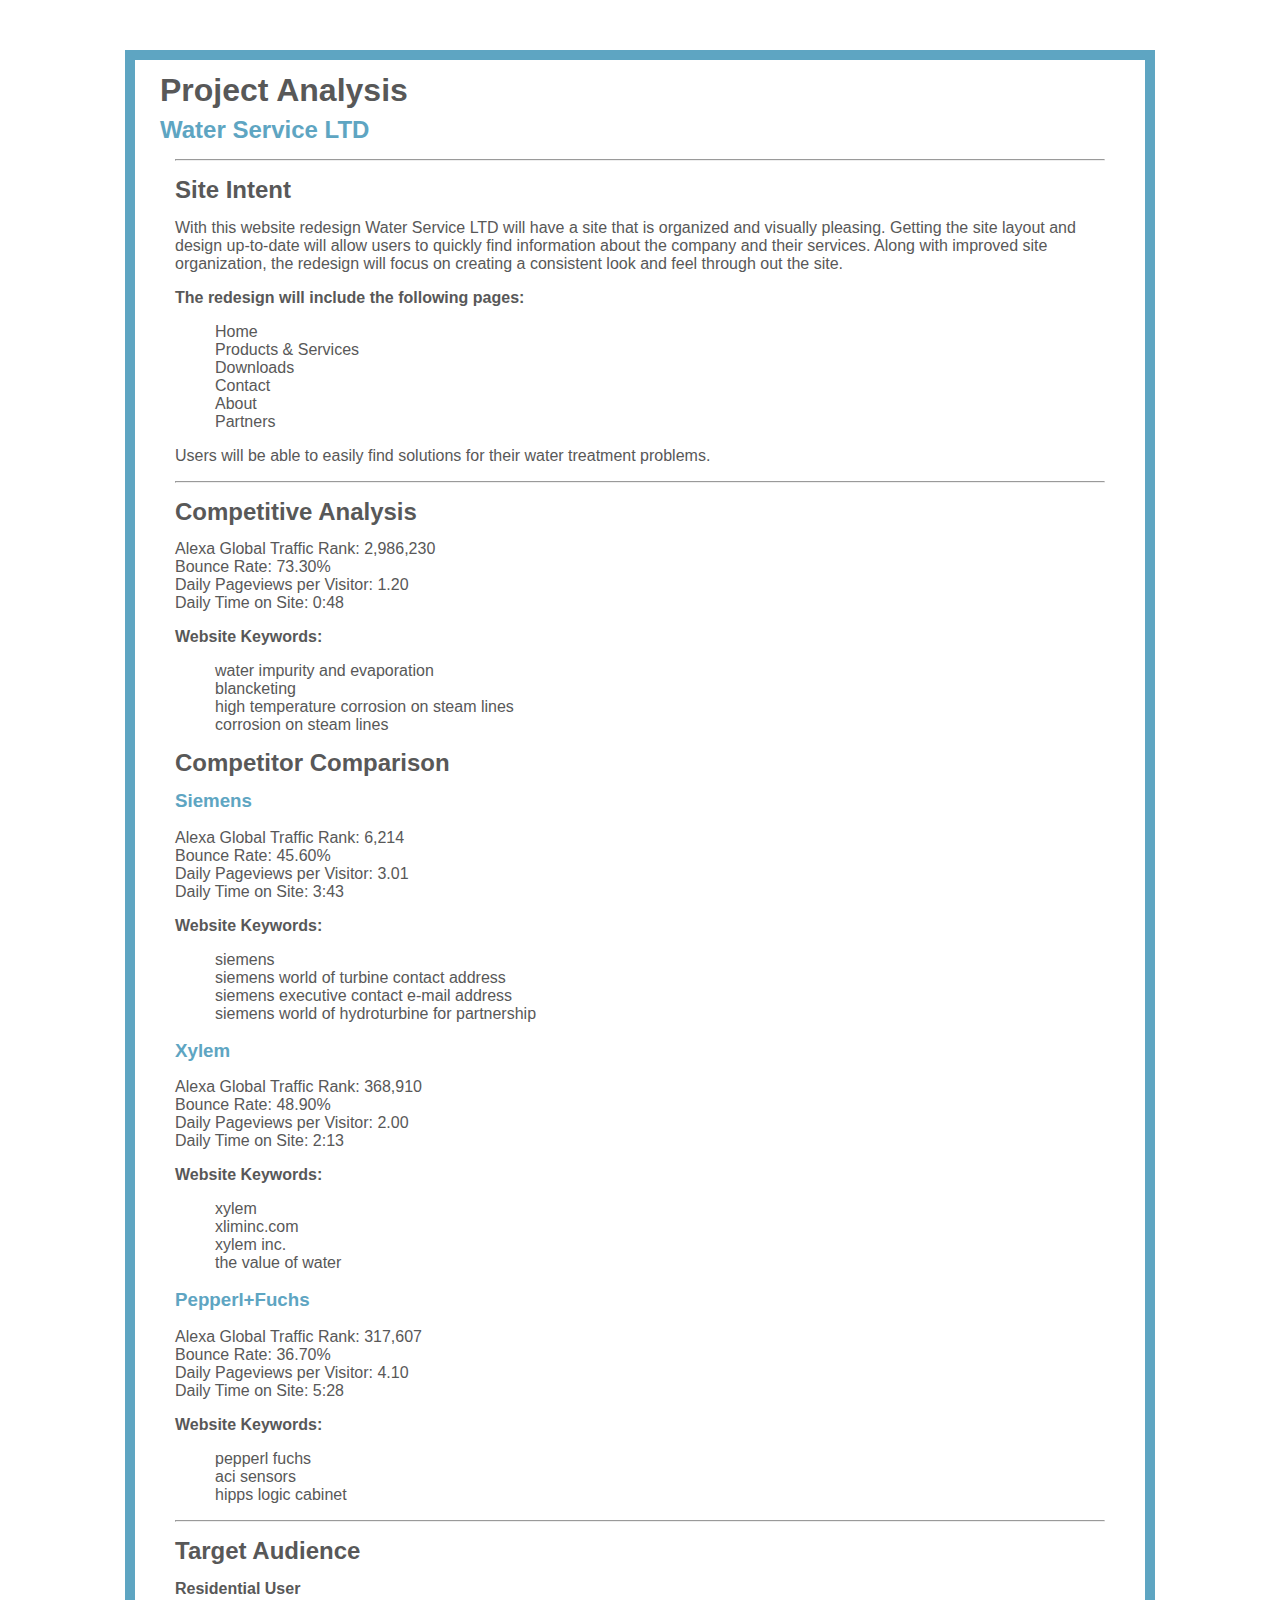
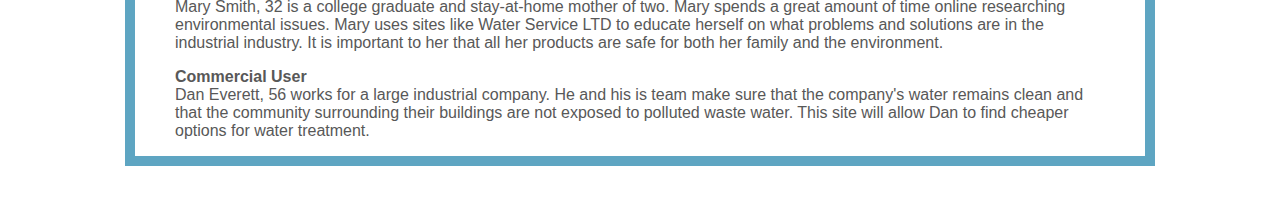
<file: index.html>
<!DOCTYPE html>
<html lang="en">
<head>
<meta charset="utf-8">
<title>Project Analysis</title>
<link rel="stylesheet" type="text/css" href="css/style.css">

</head>

<body>
	<header>
		<article>
		<h1>Project Analysis</h1>
		<h2><a href="http://www.arvanitakis.com/en/index.htm">Water Service LTD</a></h2>
		</article>
	</header>
	<article>
	<div class="container">
		
		<hr>

	<h2>Site Intent</h2>
	<p>With this website redesign Water Service LTD will have a site that 
		is organized and visually pleasing. Getting the site layout and design up-to-date 
		will allow users to quickly find information about the company and their services. Along 
		with improved site organization, the redesign will focus on creating a consistent 
		look and feel through out the site.</p>

	<strong>The redesign will include the following pages:</strong><br>
		<ul>
			<li>Home</li>
			<li>Products & Services</li>
			<li>Downloads</li>
			<li>Contact</li>
			<li>About</li>
			<li>Partners</li>
		</ul>
	<p>Users will be able to easily find solutions for their water treatment problems.</p>
	<hr>

	<h2>Competitive Analysis</h2>

		<p>Alexa Global Traffic Rank: 2,986,230<br>
			Bounce Rate: 73.30%<br>
			Daily Pageviews per Visitor: 1.20<br>
			Daily Time on Site: 0:48</p>

		<p><strong>Website Keywords:</strong></p>					
			<ul>
				<li>water impurity and evaporation</li>
				<li>blancketing</li>	
				<li>high temperature corrosion on steam lines</li>	
				<li>corrosion on steam lines</li>
			</ul>
	<h2>Competitor Comparison</h2>
		<h3><strong><a href="http://www.water.siemens.com/en/Pages/default.aspx">Siemens</a></strong></h3>

			<p>Alexa Global Traffic Rank: 6,214<br>
			Bounce Rate: 45.60%<br>
			Daily Pageviews per Visitor: 3.01<br>
			Daily Time on Site: 3:43</p>

		<p><strong>Website Keywords:</strong></p>	
			<ul>
				<li>siemens</li>
				<li>siemens world of turbine contact address</li>
				<li>siemens executive contact e-mail address</li>
				<li>siemens world of hydroturbine for partnership</li>
			</ul>
		<h3><strong><a href="http://www.xyleminc.com/en-us/applications/water-treatment/Pages/default.aspx">Xylem</a></strong></h3>

			<p>Alexa Global Traffic Rank: 368,910<br>
			Bounce Rate: 48.90%<br>
			Daily Pageviews per Visitor: 2.00<br>
			Daily Time on Site: 2:13</p>

		<p><strong>Website Keywords:</strong></p>	
			<ul>
				<li>xylem</li>
				<li>xliminc.com</li>
				<li>xylem inc.</li>
				<li>the value of water</li>
			</ul>
		<h3><strong><a href="http://www.pepperl-fuchs.com/global/en/2336.htm">Pepperl+Fuchs</a></strong></h3>

			<p>Alexa Global Traffic Rank: 317,607<br>
			Bounce Rate: 36.70%<br>
			Daily Pageviews per Visitor: 4.10<br>
			Daily Time on Site: 5:28</p>

		<p><strong>Website Keywords:</strong></p>
			<ul>
				<li>pepperl fuchs</li>
				<li>aci sensors</li>
				<li>hipps logic cabinet</li>
			</ul>

		<hr>
		<h2>Target Audience</h2>

		<p><strong>Residential User</strong><br>
			Mary Smith, 32 is a college graduate and stay-at-home mother of two. Mary spends a great 
			amount of time online researching environmental issues. Mary uses sites like Water Service 
			LTD to educate herself on what problems and solutions are in the industrial industry. 
			It is important to her that all her products are safe for both her family and the environment.</p>

		<p><strong>Commercial User</strong><br>
			Dan Everett, 56 works for a large industrial company. He and his is team make sure that the 
			company's water remains clean and that the community surrounding their buildings are not 
			exposed to polluted waste water. This site will allow Dan to find cheaper options for 
			water treatment.</p>

	</div>
</article>
</body>
</html>
</file>
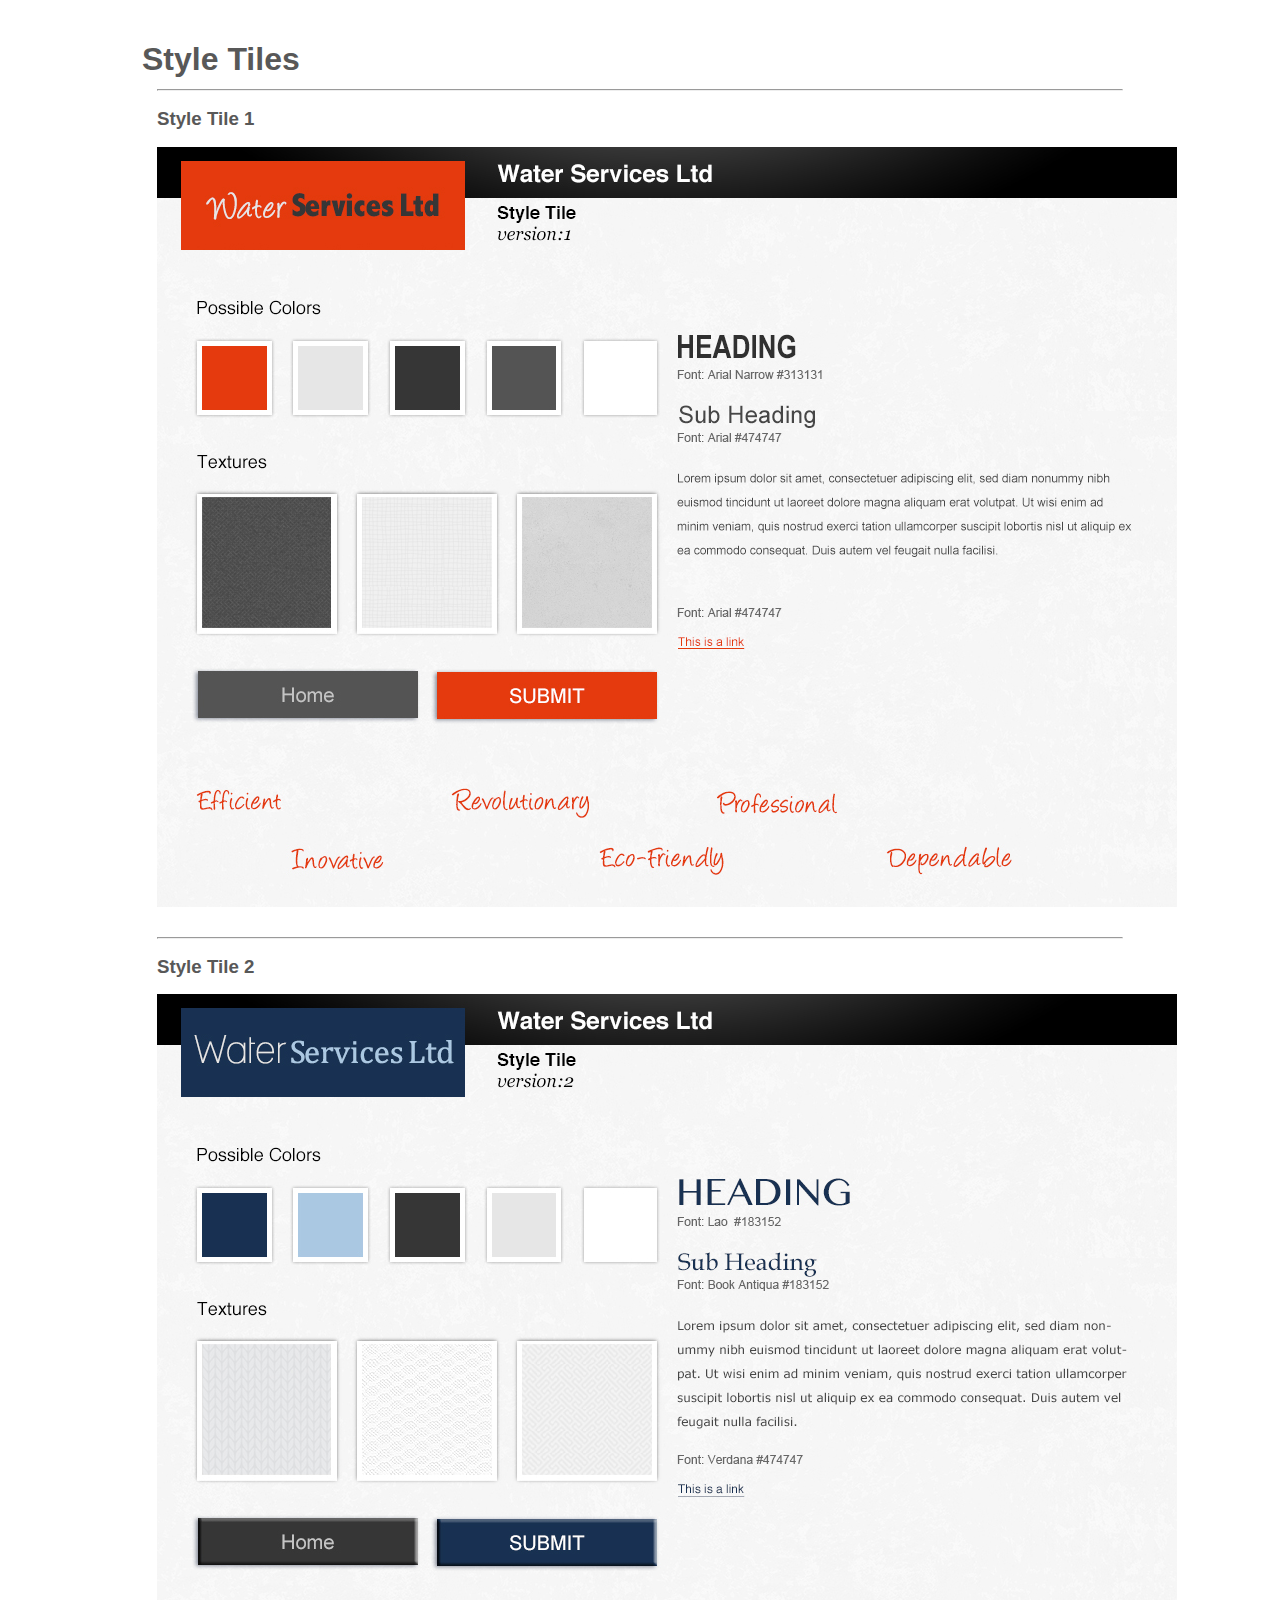
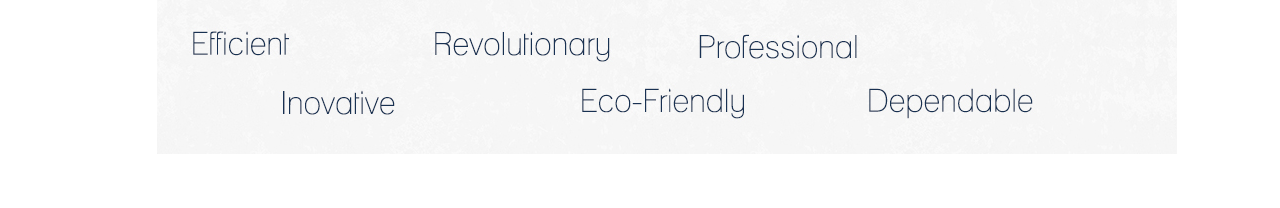
<file: style_tiles/robinson_kayla-style_tile.html>
<!DOCTYPE html>
<html lang="en">
<head>
<meta charset="utf-8">
<title>Style Tiles</title>
<link rel="stylesheet" type="text/css" href="css/style.css">

</head>

<body>
	<header>
		<article>
		<h1>Style Tiles</h1>
		</article>
	</header>
	<article>
	<div class="container">
		
		<hr>

	<h3>Style Tile 1</h3>
	<img src="images/style1.jpg" alt="Style Tile 1" /><br><br>
	<hr>
	
	<h3>Style Tile 2 </h3>
	<img src="images/style2.jpg" alt="Style Tile 2" />
	</div>
</article>
</body>
</html>
</file>
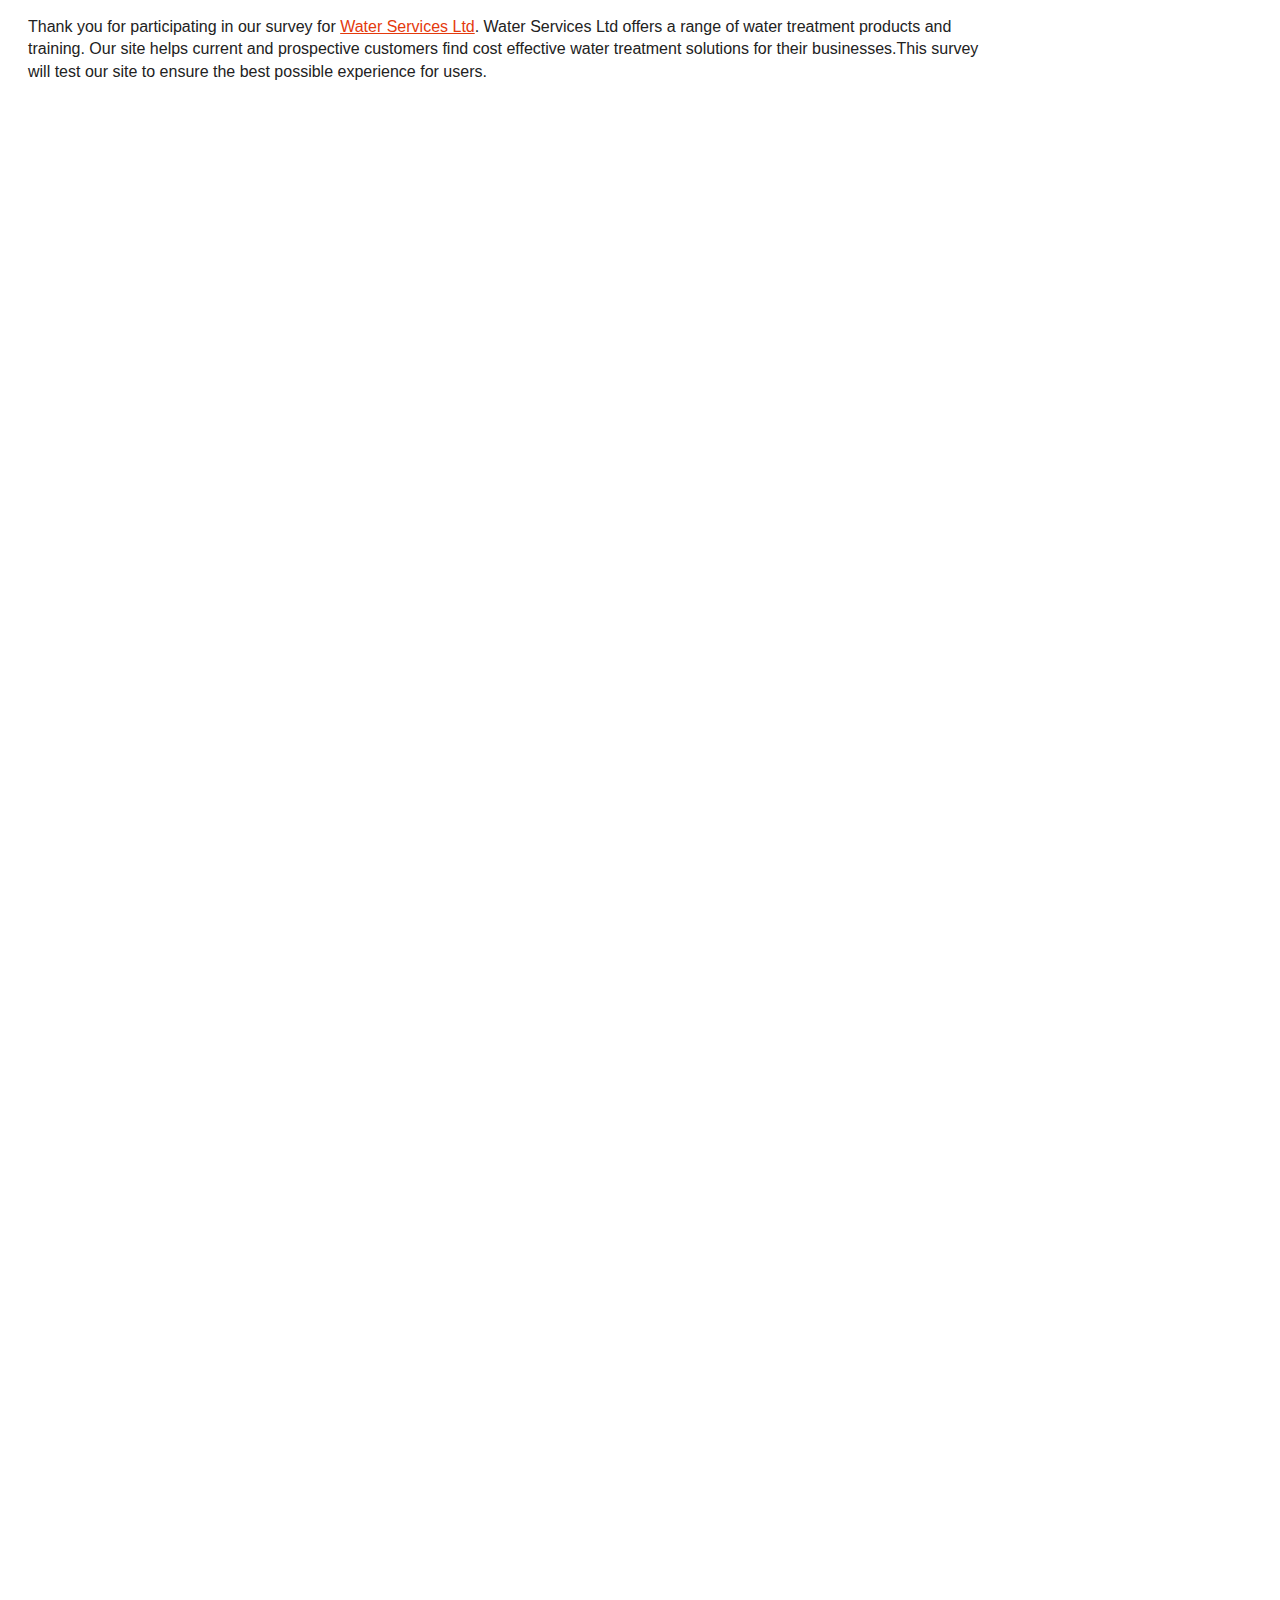
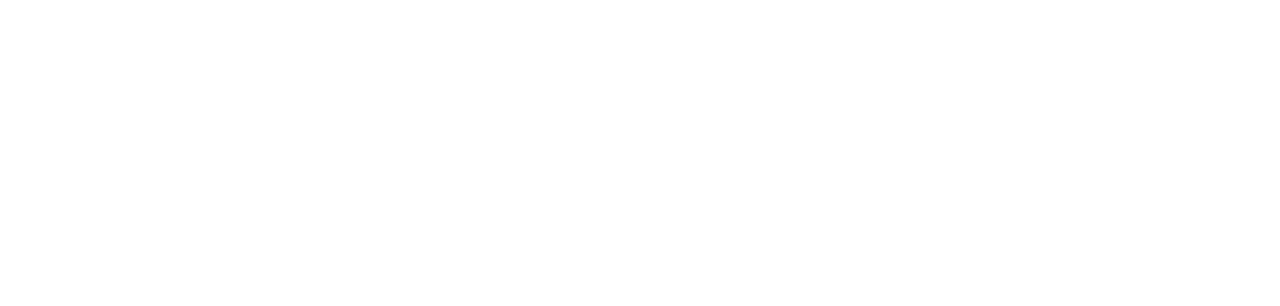
<file: project/survey/survey.html>
<!doctype html>
<!--[if lt IE 7]> <html class="no-js lt-ie9 lt-ie8 lt-ie7" lang="en"> <![endif]-->
<!--[if IE 7]>    <html class="no-js lt-ie9 lt-ie8" lang="en"> <![endif]-->
<!--[if IE 8]>    <html class="no-js lt-ie9" lang="en"> <![endif]-->
<!--[if gt IE 8]><!--><html class="no-js" lang="en"> <!--<![endif]-->
<head>
	<meta charset="UTF-8">
	<meta http-equiv="X-UA-Compatible" content="IE=edge,chrome=1">

	<title>Water Services LTD</title>
	<meta name="description" content="Water Services LTD User Survey">
	<meta name="author" content="Water Services Ltd">

	<meta name="viewport" content="width=device-width">

	<link rel="stylesheet" href="css/normalize.css">
	<link rel="stylesheet" href="css/base.css">
	<link rel="stylesheet" href="css/grid.css">
	<link rel="stylesheet" href="css/style.css">
	<script src="https://ajax.googleapis.com/ajax/libs/jquery/1.7.2/jquery.min.js"></script>
</head>

<body>
	<div class="container grid_12">
		<div class="maincontent">
			<p>Thank you for participating in our survey for <a href="http://kaygraham.github.io/wsp/project/index.html" target=blank>Water Services Ltd</a>. Water Services 
		Ltd offers a range of water treatment products and training. Our site helps current 
		and prospective customers find cost effective water treatment solutions for their 
		businesses.This survey will test our site to ensure the best possible experience for users.</p>


			<iframe src="https://docs.google.com/forms/d/11Bb5P_oh-Kn0I8g87TNBhjCnzzCdI6Zm8MWrUeOmwdE/viewform?embedded=true" width="760" height="1800" frameborder="0" marginheight="0" marginwidth="0">Loading...</iframe>
		</div>
	</div>
</body>
</html>
</file>
<file: css/style.css>
body {
	width: 960px;
	border: 10px solid #5EA5C2;
	font-family: Arial;
	color: #585858 ;
	padding-left: 25px;
	padding-right: 25px;
	margin: 50px auto;
	line-height:18px;
}
body a {
	text-decoration: none;
	color: #5EA5C2;
}
.container {
	padding-left: 15px;
	padding-right: 15px;
	
}
ul {
	list-style-type: none;
}
</file>
<file: style_tiles/css/style.css>
body {
	width: 996px;
	
	font-family: Arial;
	color: #585858 ;
	padding-left: 25px;
	padding-right: 25px;
	margin: 50px auto;
	line-height:18px;
}
body a {
	text-decoration: none;
	color: #5EA5C2;
}
.container {
	padding-left: 15px;
	padding-right: 15px;
	
}
ul {
	list-style-type: none;
}
</file>
<file: project/survey/css/base.css>
/*
Responsive 996px grid system ~ Base CSS.

Uses the HTML5 Boilerplate by Paul Irish with a few tweaks
html5boilerplate.com

*/


/* ==========================================================================
   Base styles: opinionated defaults
   ========================================================================== */

html,
button,
input,
select,
textarea {
    color: #222;
}

body {
    font-size: 1em;
    line-height: 1.4;
}

/*
 * Remove text-shadow in selection highlight: h5bp.com/i
 * These selection declarations have to be separate.
 * Customize the background color to match your design.
 */

::-moz-selection {
    background: #b3d4fc;
    text-shadow: none;
}

::selection {
    background: #b3d4fc;
    text-shadow: none;
}

/*
 * A better looking default horizontal rule
 */

hr {
    display: block;
    height: 1px;
    border: 0;
    border-top: 1px solid #ccc;
    margin: 1em 0;
    padding: 0;
}

/*
 * Remove the gap between images and the bottom of their containers: h5bp.com/i/440
 */

img {
    vertical-align: middle;
}

/*
 * Remove default fieldset styles.
 */

fieldset {
    border: 0;
    margin: 0;
    padding: 0;
}

/*
 * Allow only vertical resizing of textareas.
 */

textarea {
    resize: vertical;
}

/* ==========================================================================
   Chrome Frame prompt
   ========================================================================== */

.chromeframe {
    margin: 0.2em 0;
    background: #ccc;
    color: #000;
    padding: 0.2em 0;
}

/* ==========================================================================
   Helper classes
   ========================================================================== */

/*
 * Image replacement
 */

.ir {
    background-color: transparent;
    border: 0;
    overflow: hidden;
    /* IE 6/7 fallback */
    *text-indent: -9999px;
}

.ir:before {
    content: "";
    display: block;
    width: 0;
    height: 150%;
}

/*
 * Hide from both screenreaders and browsers: h5bp.com/u
 */

.hidden {
    display: none !important;
    visibility: hidden;
}

/*
 * Hide only visually, but have it available for screenreaders: h5bp.com/v
 */

.visuallyhidden {
    border: 0;
    clip: rect(0 0 0 0);
    height: 1px;
    margin: -1px;
    overflow: hidden;
    padding: 0;
    position: absolute;
    width: 1px;
}

/*
 * Extends the .visuallyhidden class to allow the element to be focusable
 * when navigated to via the keyboard: h5bp.com/p
 */

.visuallyhidden.focusable:active,
.visuallyhidden.focusable:focus {
    clip: auto;
    height: auto;
    margin: 0;
    overflow: visible;
    position: static;
    width: auto;
}

/*
 * Hide visually and from screenreaders, but maintain layout
 */

.invisible {
    visibility: hidden;
}

/*
 * Clearfix: contain floats
 *
 * For modern browsers
 * 1. The space content is one way to avoid an Opera bug when the
 *    `contenteditable` attribute is included anywhere else in the document.
 *    Otherwise it causes space to appear at the top and bottom of elements
 *    that receive the `clearfix` class.
 * 2. The use of `table` rather than `block` is only necessary if using
 *    `:before` to contain the top-margins of child elements.
 */

.clearfix:before,
.clearfix:after {
    content: " "; /* 1 */
    display: table; /* 2 */
}

.clearfix:after {
    clear: both;
}

/*
 * For IE 6/7 only
 * Include this rule to trigger hasLayout and contain floats.
 */

.clearfix {
    *zoom: 1;
}


/*
 * Clear after each row
 */

.clear {
	clear: both;
	display: block;
	overflow: hidden;
	visibility: hidden;
	width: 0;
	height: 0;
}

/* ==========================================================================
   EXAMPLE Media Queries for Responsive Design.
   Theses examples override the primary ('mobile first') styles.
   Modify as content requires.
   ========================================================================== */

@media only screen and (min-width: 35em) {
    /* Style adjustments for viewports that meet the condition */
}

@media print,
       (-o-min-device-pixel-ratio: 5/4),
       (-webkit-min-device-pixel-ratio: 1.25),
       (min-resolution: 120dpi) {
    /* Style adjustments for high resolution devices */
}

/* ==========================================================================
   Print styles.
   Inlined to avoid required HTTP connection: h5bp.com/r
   ========================================================================== */

@media print {
    * {
        background: transparent !important;
        color: #000 !important; /* Black prints faster: h5bp.com/s */
        box-shadow: none !important;
        text-shadow: none !important;
    }

    a,
    a:visited {
        text-decoration: underline;
    }

    a[href]:after {
        content: " (" attr(href) ")";
    }

    abbr[title]:after {
        content: " (" attr(title) ")";
    }

    /*
     * Don't show links for images, or javascript/internal links
     */

    .ir a:after,
    a[href^="javascript:"]:after,
    a[href^="#"]:after {
        content: "";
    }

    pre,
    blockquote {
        border: 1px solid #999;
        page-break-inside: avoid;
    }

    thead {
        display: table-header-group; /* h5bp.com/t */
    }

    tr,
    img {
        page-break-inside: avoid;
    }

    img {
        max-width: 100% !important;
    }

    @page {
        margin: 0.5cm;
    }

    p,
    h2,
    h3 {
        orphans: 3;
        widows: 3;
    }

    h2,
    h3 {
        page-break-after: avoid;
    }
}
</file>
<file: project/survey/css/grid.css>
/*
Responsive 996px grid system ~ Grid CSS.
Copyright 2013, Josh Cope

12 Columns ~ Margin left: 13px ~ Margin right: 13px

Based on the 960.gs grid system - http://960.gs/
by Nathan Smith

Licensed under GPL and MIT
*/

/* =============================================================================
   Base 966px Grid
   ========================================================================== */
   
	body {min-width: 996px;}

	/* Container */
	.container {
		margin-left: auto;
		margin-right: auto;
		width: 996px;
	}

	/* Global */
	.grid_1,
	.grid_2,
	.grid_3,
	.grid_4,
	.grid_5,
	.grid_6,
	.grid_7,
	.grid_8,
	.grid_9,
	.grid_10,
	.grid_11,
	.grid_12 {
		display: inline;
		float: left;
		margin-left: 13px;
		margin-right: 13px;
	}

	.push_1, .pull_1,
	.push_2, .pull_2,
	.push_3, .pull_3,
	.push_4, .pull_4,
	.push_5, .pull_5,
	.push_6, .pull_6,
	.push_7, .pull_7,
	.push_8, .pull_8,
	.push_9, .pull_9,
	.push_10, .pull_10,
	.push_11, .pull_11 {
		position: relative;
	}

	/* Children (Alpha ~ First, Omega ~ Last) */
	.alpha {margin-left: 0;}
	.omega {margin-right: 0;}

	/* Base Grid */
	.container .grid_1 {width: 57px;}
	.container .grid_2 {width: 140px;}
	.container .grid_3 {width: 223px;}
	.container .grid_4 {width: 306px;}
	.container .grid_5 {width: 389px;}
	.container .grid_6 {width: 472px;}
	.container .grid_7 {width: 555px;}
	.container .grid_8 {width: 638px;}
	.container .grid_9 {width: 721px;}
	.container .grid_10 {width: 804px;}
	.container .grid_11 {width: 887px;}
	.container .grid_12 {width: 970px;}

	/* Prefix Extra Space */
	.container .prefix_1 {padding-left: 83px;}
	.container .prefix_2 {padding-left: 166px;}
	.container .prefix_3 {padding-left: 249px;}
	.container .prefix_4 {padding-left: 332px;}
	.container .prefix_5 {padding-left: 415px;}
	.container .prefix_6 {padding-left: 498px;}
	.container .prefix_7 {padding-left: 581px;}
	.container .prefix_8 {padding-left: 664px;}
	.container .prefix_9 {padding-left: 747px;}
	.container .prefix_10 {padding-left: 830px;}
	.container .prefix_11 {padding-left: 913px;}

	/* Suffix Extra Space */
	.container .suffix_1 {padding-right: 83px;}
	.container .suffix_2 {padding-right: 166px;}
	.container .suffix_3 {padding-right: 249px;}
	.container .suffix_4 {padding-right: 332px;}
	.container .suffix_5 {padding-right: 415px;}
	.container .suffix_6 {padding-right: 498px;}
	.container .suffix_7 {padding-right: 581px;}
	.container .suffix_8 {padding-right: 664px;}
	.container .suffix_9 {padding-right: 747px;}
	.container .suffix_10 {padding-right: 830px;}
	.container .suffix_11 {padding-right: 913px;}

	/* Push Space */
	.container .push_1 {left: 83px;}
	.container .push_2 {left: 166px;}
	.container .push_3 {left: 249px;}
	.container .push_4 {left: 332px;}
	.container .push_5 {left: 415px;}
	.container .push_6 {left: 498px;}
	.container .push_7 {left: 581px;}
	.container .push_8 {left: 664px;}
	.container .push_9 {left: 747px;}
	.container .push_10 {left: 830px;}
	.container .push_11 {left: 913px;}

	/* Pull Space */
	.container .pull_1 {left: -83px;}
	.container .pull_2 {left: -166px;}
	.container .pull_3 {left: -249px;}
	.container .pull_4 {left: -332px;}
	.container .pull_5 {left: -415px;}
	.container .pull_6 {left: -498px;}
	.container .pull_7 {left: -581px;}
	.container .pull_8 {left: -664px;}
	.container .pull_9 {left: -747px;}
	.container .pull_10 {left: -830px;}
	.container .pull_11 {left: -913px;}

	/* Images & Other Objects */
	img, object, embed {	max-width: 100%;}
	img { height: auto; }


/* =============================================================================
   768px Grid
   ========================================================================== */

@media only screen and (min-width: 768px) and (max-width: 995px) {
	
	body {min-width: 768px;}

	/* Container | 768px */
	.container {width: 768px;}

	/* Global | 768px */
	.grid_1,
	.grid_2,
	.grid_3,
	.grid_4,
	.grid_5,
	.grid_6,
	.grid_7,
	.grid_8,
	.grid_9,
	.grid_10,
	.grid_11,
	.grid_12 {margin-left: 8px;
		margin-right: 8px;}
		

	/* Base Grid | 768px */
	.container .grid_1 {width: 48px;}
	.container .grid_2 {width: 112px;}
	.container .grid_3 {width: 176px;}
	.container .grid_4 {width: 240px;}
	.container .grid_5 {width: 304px;}
	.container .grid_6 {width: 368px;}
	.container .grid_7 {width: 432px;}
	.container .grid_8 {width: 496px;}
	.container .grid_9 {width: 560px;}
	.container .grid_10 {width: 624px;}
	.container .grid_11 {width: 688px;}
	.container .grid_12 {width: 752px;}

	/* Prefix Extra Space | 768px */
	.container .prefix_1 {padding-left: 64px;}
	.container .prefix_2 {padding-left: 128px;}
	.container .prefix_3 {padding-left: 192px;}
	.container .prefix_4 {padding-left: 256px;}
	.container .prefix_5 {padding-left: 320px;}
	.container .prefix_6 {padding-left: 384px;}
	.container .prefix_7 {padding-left: 448px;}
	.container .prefix_8 {padding-left: 512px;}
	.container .prefix_9 {padding-left: 576px;}
	.container .prefix_10 {padding-left: 640px;}
	.container .prefix_11 {padding-left: 704px;}
	
	/* Suffix Extra Space | 768px */
	.container .suffix_1 {padding-right: 64px;}
	.container .suffix_2 {padding-right: 128px;}
	.container .suffix_3 {padding-right: 192px;}
	.container .suffix_4 {padding-right: 256px;}
	.container .suffix_5 {padding-right: 320px;}
	.container .suffix_6 {padding-right: 384px;}
	.container .suffix_7 {padding-right: 448px;}
	.container .suffix_8 {padding-right: 512px;}
	.container .suffix_9 {padding-right: 576px;}
	.container .suffix_10 {padding-right: 640px;}
	.container .suffix_11 {padding-right: 704px;}

	/* Push Space | 768px */
	.container .push_1 {left: 64px;}
	.container .push_2 {left: 128px;}
	.container .push_3 {left: 192px;}
	.container .push_4 {left: 256px;}
	.container .push_5 {left: 320px;}
	.container .push_6 {left: 384px;}
	.container .push_7 {left: 448px;}
	.container .push_8 {left: 512px;}
	.container .push_9 {left: 576px;}
	.container .push_10 {left: 640px;}
	.container .push_11 {left: 704px;}

	/* Pull Space | 768px */
	.container .pull_1 {left: -64px;}
	.container .pull_2 {left: -128px;}
	.container .pull_3 {left: -192px;}
	.container .pull_4 {left: -256px;}
	.container .pull_5 {left: -320px;}
	.container .pull_6 {left: -384px;}
	.container .pull_7 {left: -448px;}
	.container .pull_8 {left: -512px;}
	.container .pull_9 {left: -576px;}
	.container .pull_10 {left: -640px;}
	.container .pull_11 {left: -704px;}
	
	/* Children (Alpha ~ First, Omega ~ Last) | 768 */
	.alpha {margin-left: 0;}
	.omega {margin-right: 0;}
}


/* =============================================================================
   Less than 768px
   ========================================================================== */
   
@media only screen and (max-width: 767px) {
	
	body{min-width:0;}
	
	/* Container */
	.container { margin:0 auto; width:456px; overflow:hidden; }
	
	/* Global */
	.container .grid_1,
	.container .grid_2,
	.container .grid_3,
	.container .grid_4,
	.container .grid_5,
	.container .grid_6,
	.container .grid_7,
	.container .grid_8,
	.container .grid_9,
	.container .grid_10,
	.container .grid_11,
	.container .grid_12	{
		width:416px;
		clear: both;
		float: none;
		margin-left: 0;
		margin-right: 0;
		display:inline-block;
		padding-left: 20px;
		padding-right: 20px;
		
		/* IE 6&7 */
		zoom:1;
		*display:inline;
	}
	
	/* Nested children need no padding */
	.grid_1  .grid_1,
	.grid_2  .grid_1, .grid_2  .grid_2,
	.grid_3  .grid_1, .grid_3  .grid_2, .grid_3  .grid_3,
	.grid_4  .grid_1, .grid_4  .grid_2, .grid_4  .grid_3, .grid_4  .grid_4,
	.grid_5  .grid_1, .grid_5  .grid_2, .grid_5  .grid_3, .grid_5  .grid_4, .grid_5  .grid_5,
	.grid_6  .grid_1, .grid_6  .grid_2, .grid_6  .grid_3, .grid_6  .grid_4, .grid_6  .grid_5, .grid_6  .grid_6,
	.grid_7  .grid_1, .grid_7  .grid_2, .grid_7  .grid_3, .grid_7  .grid_4, .grid_7  .grid_5, .grid_7  .grid_6, .grid_7  .grid_7,
	.grid_8  .grid_1, .grid_8  .grid_2, .grid_8  .grid_3, .grid_8  .grid_4, .grid_8  .grid_5, .grid_8  .grid_6, .grid_8  .grid_7, .grid_8  .grid_8,
	.grid_9  .grid_1, .grid_9  .grid_2, .grid_9  .grid_3, .grid_9  .grid_4, .grid_9  .grid_5, .grid_9  .grid_6, .grid_9  .grid_7, .grid_9  .grid_8, .grid_9  .grid_9,
	.grid_10  .grid_1, .grid_10  .grid_2, .grid_10  .grid_3, .grid_10  .grid_4, .grid_10  .grid_5, .grid_10  .grid_6, .grid_10  .grid_7, .grid_10  .grid_8, .grid_10  .grid_9, .grid_10  .grid_10,
	.grid_11  .grid_1, .grid_11  .grid_2, .grid_11  .grid_3, .grid_11  .grid_4, .grid_11  .grid_5, .grid_11  .grid_6, .grid_11  .grid_7, .grid_11  .grid_8, .grid_11  .grid_9, .grid_11  .grid_10, .grid_11  .grid_11,
	.grid_12  .grid_1, .grid_12  .grid_2, .grid_12  .grid_3, .grid_12  .grid_4, .grid_12  .grid_5, .grid_12  .grid_6, .grid_12  .grid_7, .grid_12  .grid_8, .grid_12  .grid_9, .grid_12  .grid_10, .grid_12  .grid_11, .grid_12  .grid_12	{
		padding-left: 0px;
		padding-right: 0px;
	}
	
	.container .push_1, .container .push_2,
	.container .push_3, .container .push_4, 
	.container .push_5, .container .push_6,
	.container .push_7, .container .push_8, 
	.container .push_9, .container .push_10,
	.container .push_11	{
		left: 0;
	}
	.container .pull_1, .container .pull_2,
	.container .pull_3, .container .pull_4,
	.container .pull_5, .container .pull_6,
	.container .pull_7, .container .pull_8,
	.container .pull_9, .container .pull_10,
	.container .pull_11	{
		left: 0;
	}	
}


/* =============================================================================
   Less than 480px
   ========================================================================== */
@media only screen and (max-width: 479px) {
	
	/* Container */
	
	.container { width:300px;}
	
	/* Global */
	
	.container .grid_1,
	.container .grid_2,
	.container .grid_3,
	.container .grid_4,
	.container .grid_5,
	.container .grid_6,
	.container .grid_7,
	.container .grid_8,
	.container .grid_9,
	.container .grid_10,
	.container .grid_11,
	.container .grid_12	{
		width:260px;
	}
}
</file>
<file: project/survey/css/style.css>
/*
Responsive 996px grid system ~ Style CSS.
Copyright 2013, Josh Cope
*/

/* =============================================================================
   Site Styles
   ========================================================================== */

body a {
	color: #e43a0d;
}

header {
	background-color: #4d4d4d;
	padding-right: 30px;
}
.maincontent {
	background-color: #FFF;
	padding-left: 15px;
	padding-right: 15px;
</file>
